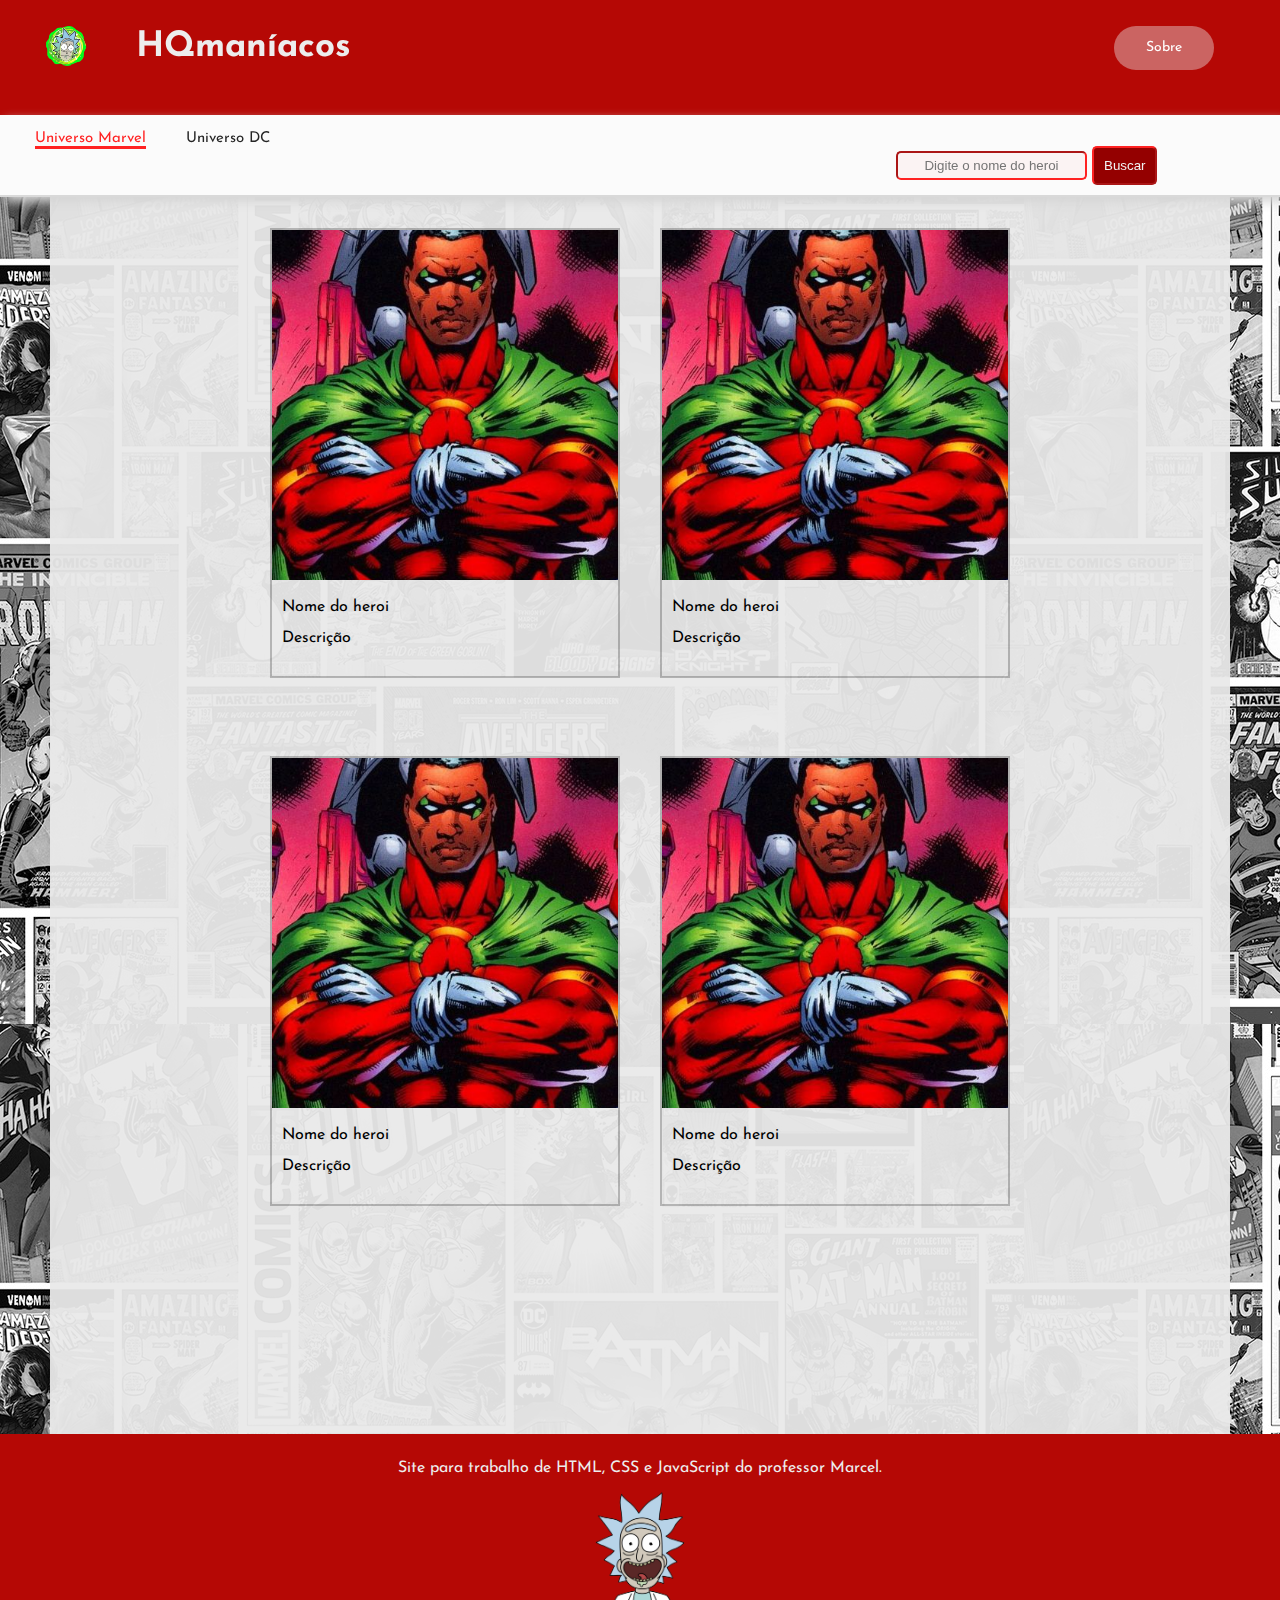
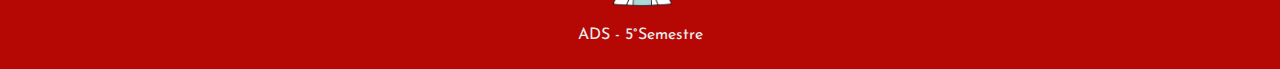
<file: index.html>
<!DOCTYPE html>
<html lang="pt-BR">
  <head>
    <meta charset="UTF-8" />
    <meta http-equiv="X-UA-Compatible" content="IE=edge" />
    <meta name="viewport" content="width=device-width, initial-scale=1.0" />
      <title>HQmaníacos</title>
        <link rel="stylesheet" href="reset.css">
        <link rel="stylesheet" href="style.css">
        <link rel="preconnect" href="https://fonts.googleapis.com">
        <link rel="preconnect" href="https://fonts.gstatic.com" crossorigin>
        <link href="https://fonts.googleapis.com/css2?family=Josefin+Sans&display=swap" rel="stylesheet">
  </head>
  <body>
    <section class="topo">
    <header>
      <div class="cabecalho">
      <h1 class="logoSite"><img src="imgs/logoSite.png" alt="Icone/logo"></h1>
      <h2 class="nomeSite">HQmaníacos</h2>
      <a href="sobre.html" class="botaoSobre">Sobre</a>
      </div>
    </header>
        <nav class="navegacao">
            <ul>
              <li class="Marvel_Principal"><a href="index.html">Universo Marvel</a></li>
              <li class="DC_Principal"><a href="pagDC.html">Universo DC</a></li>
              <input class="buscaPlaceholder" type="text" name="nome do herói" value="" placeholder="Digite o nome do heroi" />
              <button class="botaoBusca">Buscar</button>
            </ul>
        </nav>
      </section>
        <main>

            <div class="colunaMarvel">
                  <div class="ContainerHeroi">
                  <img src="imgs/heroi.jpg" alt="capa" class="capa">
                  <p class="tituloHeroi">Nome do heroi</p>
                  <p class="Descricao">Descrição</p>
                </div>

                <div class="ContainerHeroi">
                  <img src="imgs/heroi.jpg" alt="capa" class="capa">
                  <p class="tituloHeroi">Nome do heroi</p>
                  <p class="Descricao">Descrição</p>
                </div>
                </div>
            
            <div class="colunaMarvel">
              <div class="ContainerHeroi">
                <img src="imgs/heroi.jpg" alt="capa" class="capa">
                  <p class="tituloHeroi">Nome do heroi</p>
                  <p class="Descricao">Descrição</p>
              </div>

              <div class="ContainerHeroi">
                <img src="imgs/heroi.jpg" alt="capa" class="capa">
                  <p class="nomeFecaf">Nome do heroi</p>
                  <p class="sobre">Descrição</p>
              </div>
            </div>
        </main>
        <footer>
          <h1>Site para trabalho de HTML, CSS e JavaScript do professor Marcel.
          </h1>
          <h1 class="iconeRodape"><img src="imgs/imgRodapé.png" alt="Icone/rodape"></h1>
          <p>ADS - 5°Semestre</p>
        </footer>
  </body>
</html>
</file>
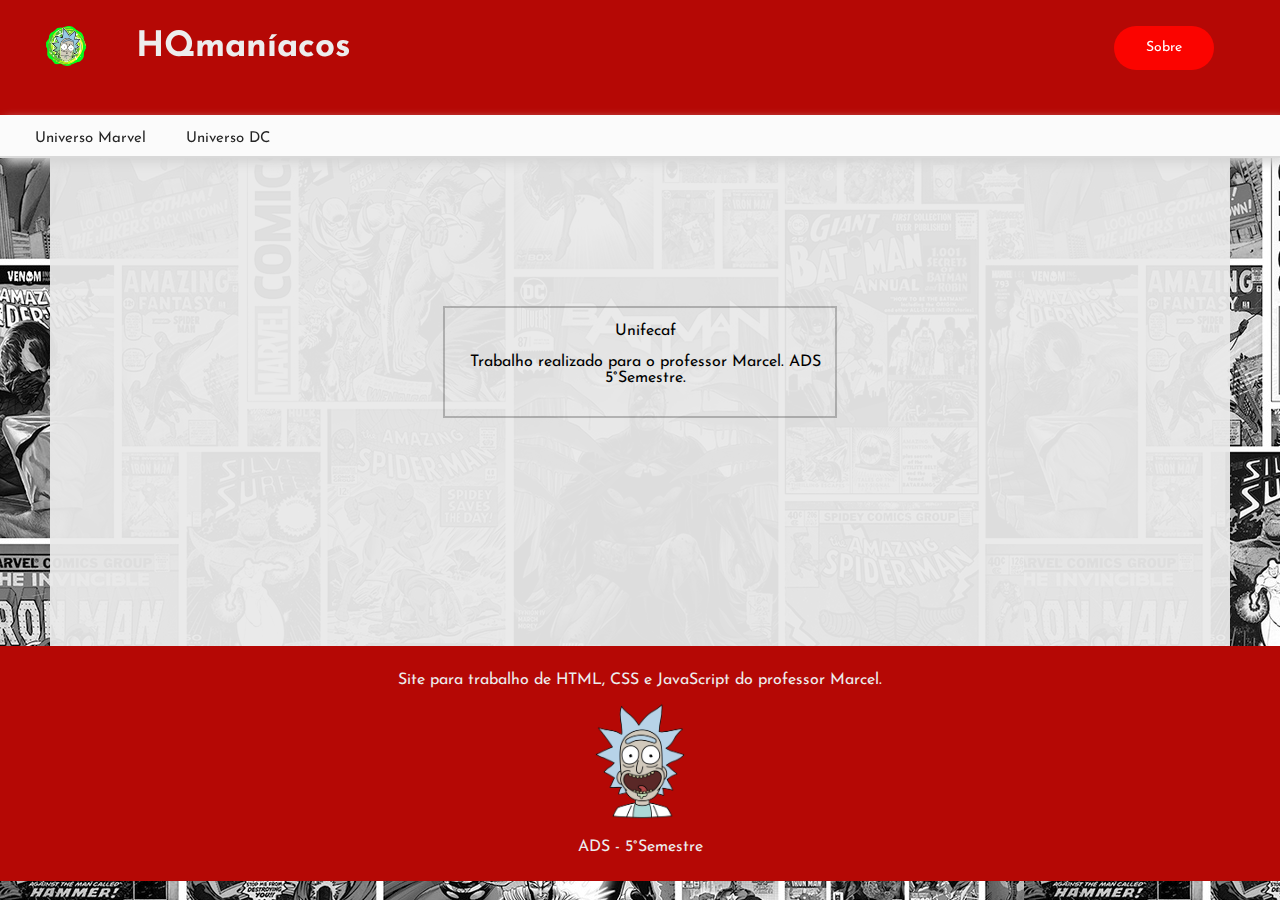
<file: sobre.html>
<!DOCTYPE html>
<html lang="pt-BR">
  <head>
    <meta charset="UTF-8" />
    <meta http-equiv="X-UA-Compatible" content="IE=edge" />
    <meta name="viewport" content="width=device-width, initial-scale=1.0" />
      <title>HQmaníacos</title>
        <link rel="stylesheet" href="reset.css">
        <link rel="stylesheet" href="style.css">
        <link rel="preconnect" href="https://fonts.googleapis.com">
        <link rel="preconnect" href="https://fonts.gstatic.com" crossorigin>
        <link href="https://fonts.googleapis.com/css2?family=Josefin+Sans&display=swap" rel="stylesheet">
  </head>
  <body>
    <section class="topo">
    <header>
      <div class="cabecalho">
      <h1 class="logoSite"><img src="imgs/logoSite.png" alt="Icone/logo"></h1>
      <h2 class="nomeSite">HQmaníacos</h2>
      <a href="sobre.html" class="botaoSobrePrinc">Sobre</a>
      </div>
    </header>
        <nav class="navegacao">
            <ul>
              <li class="Marvel_Sobre"><a href="index.html">Universo Marvel</a></li>
              <li class="DC_Sobres"><a href="pagDC.html">Universo DC</a></li>
            </ul>
        </nav>
      </section>
        <main class="mainSobre">

            <div class="colunaSobre">
                  <div class="ContainerSobre">
                  <p class="tituloHeroi">Unifecaf</p>
                  <p class="Descricao">Trabalho realizado para o professor Marcel. ADS 5°Semestre.</p>
                </div>

        </main>
        <footer>
          <h1>Site para trabalho de HTML, CSS e JavaScript do professor Marcel.
          </h1>
          <h1 class="iconeRodape"><img src="imgs/imgRodapé.png" alt="Icone/rodape"></h1>
          <p>ADS - 5°Semestre</p>
        </footer>
  </body>
</html>
</file>
<file: style.css>
body{
    font-family: 'Josefin Sans', sans-serif;
    background-image: url(imgs/fundo.jpeg);
}

header{
    width: 100%;
    height: 5vw;
    background-color: rgb(181, 8, 5);
    padding: 2vw 2vw;

}


header h1 img{
    width: 80px;
    top: 50%;
}

.cabecalho{
    display: flex;
    align-items: center;
}

.nomeSite{
    margin-left: 30px;
    font-size: 35px;
    font-weight: bold;
    color: #ededed;
}

.navegacao{
    width: 100%;
    background-color: #fbfbfb;
    padding: 15px 0 10px 0;
    border-bottom: 2px solid rgba(0, 0, 0, 0.135);
    box-shadow: 5px 5px 10px #d5d5d5;
   
}

.topo{
    z-index: 2;
    width: 100%;
    position: fixed;
}

.botaoSobre, .botaoSobrePrinc {
    background-color: rgba(216, 154, 153, 0.637);
    border: none;
    color: white;
    border-radius: 27px;
    padding: 15px 32px;
    text-align: center;
    text-decoration: none;
    display: inline-block;
    font-size: 14px;
    margin: 4px 2px;
    cursor: pointer;
    position: fixed;
    right: 5%;
  
  }

  .botaoSobre:hover{
    background-color: rgba(255, 4, 0, 0.938);
    transform: scale(1.1);
    transition: 0.2s;
  }

  .botaoBusca:hover{
    background-color: rgba(179, 3, 0, 0.938);
    transform: scale(1.1);
    transition: 0.2s;
  }
  



.navegacao ul li{
    display: inline;
    margin-left: 35px;
    font-size: 15px;
}


.navegacao a{
    text-decoration: none;
    color: rgb(37, 37, 37);
}

.navegacao a:hover{
    border-bottom: 3px solid rgb(255, 34, 34);
    transition: 2s;
}

.buscaPlaceholder{
    background-color: rgba(255, 34, 34, 0.034);
    padding: 5px;
    border-color: rgb(255, 34, 34);
    border-radius: 5px;
    text-align: center;
    align-self: center;
    margin-left: 70%;
}

.botaoBusca{
  border-color:rgb(255, 34, 34);
  padding: 10px;
  color: rgb(241, 241, 241);
  background-color: #940000;
  border-radius: 5px;

}



.Marvel_Principal a{
    color: rgb(255, 34, 34);
     transition: 2s;
     border-bottom: 3px solid rgb(255, 34, 34);
     transition: 2s;
 }

 .DC_DC a{
    color: rgb(255, 34, 34);
     border-bottom: 3px solid rgb(255, 34, 34);
     transition: 2s;
 }

 .botaoSobrePrinc, .botaoContatoPrinc{
    background-color: rgba(255, 4, 0, 0.938);
 }



 main{
    margin: 0 50px;
    background-color: rgba(233, 233, 233, 0.950);
    padding: 150px 200px;
    height: 100%;
 }

 .mainSobre{
    margin: 0 50px;
    background-color: rgba(233, 233, 233, 0.950);
    padding: 150px 200px;
    height: 100%;
    
 }

 .ContainerHeroi, .ContainerSobre{
    align-items: center;
    border: 2px solid rgba(0, 0, 0, 0.231);
    width: 50%;
    margin: 0px 20px;
 }


 .colunaMarvel, .colunaDC{
    margin-top: 10%;
 }

 .colunaSobre{
    justify-content: center;
    margin-top: 20%;
    text-align: center;
    
 }

 .colunaMarvel, .colunaDC, .colunaSobre{
    display: flex;
    margin-bottom: 10%;
 }
 

 .capa{
    position: relative;
    width: 100%;
    height: 350px;
    object-fit: cover;
 }

 .ContainerHeroi:hover{
   z-index: 1;
   transform: scale(1.001);
   border: 1px solid #ff0000;
   transition: 0.4s;
  
 }

 .tituloHeroi, .nomeFecaf{
    margin: 15px auto 15px 10px;
 }

 .Descricao, .sobre{
    margin: 15px auto 30px 10px;
 }

footer{
    color:#ededed;
    width: 100%;
    background-color: rgb(181, 8, 5);
    padding: 2vw 0vw;
    align-items: center;
    text-align: center;
    bottom: 0;
    left: 0;
    z-index: 2;
}

footer img{
    width: 8%;
    margin-top: 1%;
}
</file>
